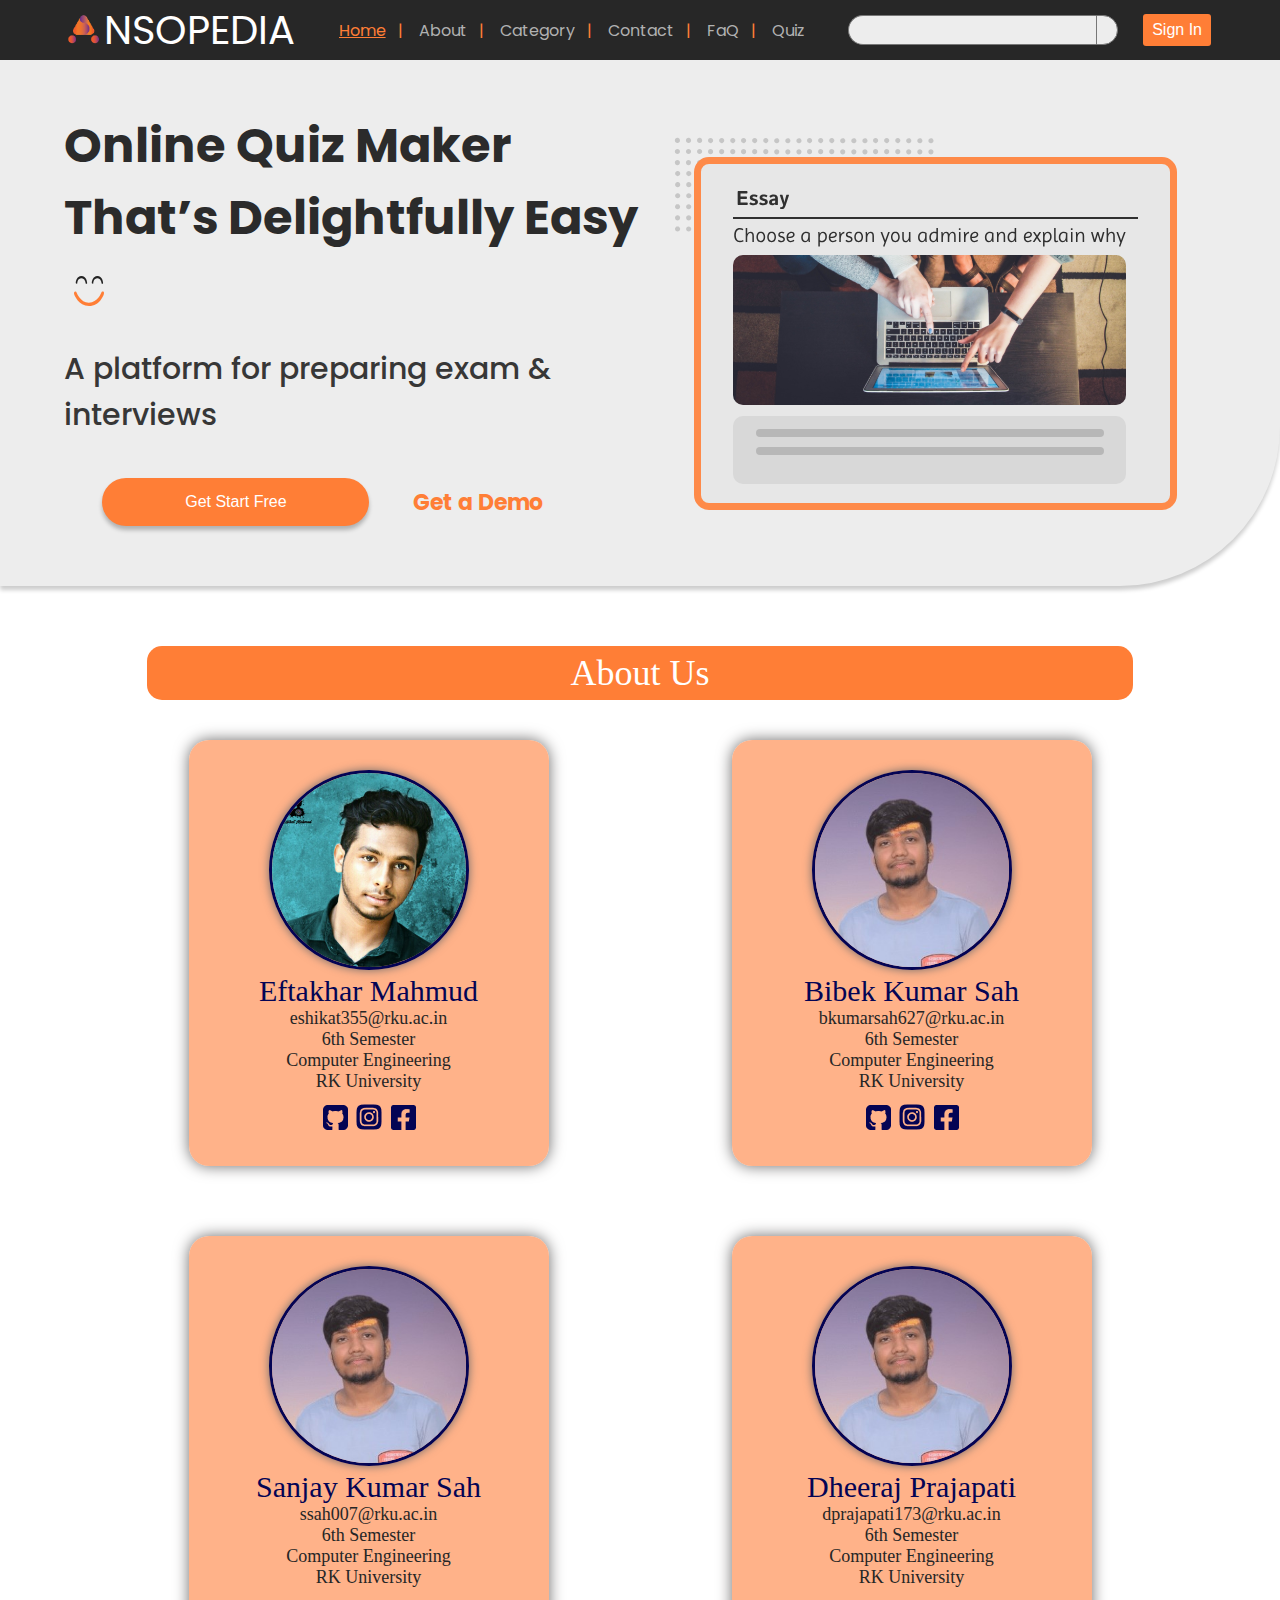
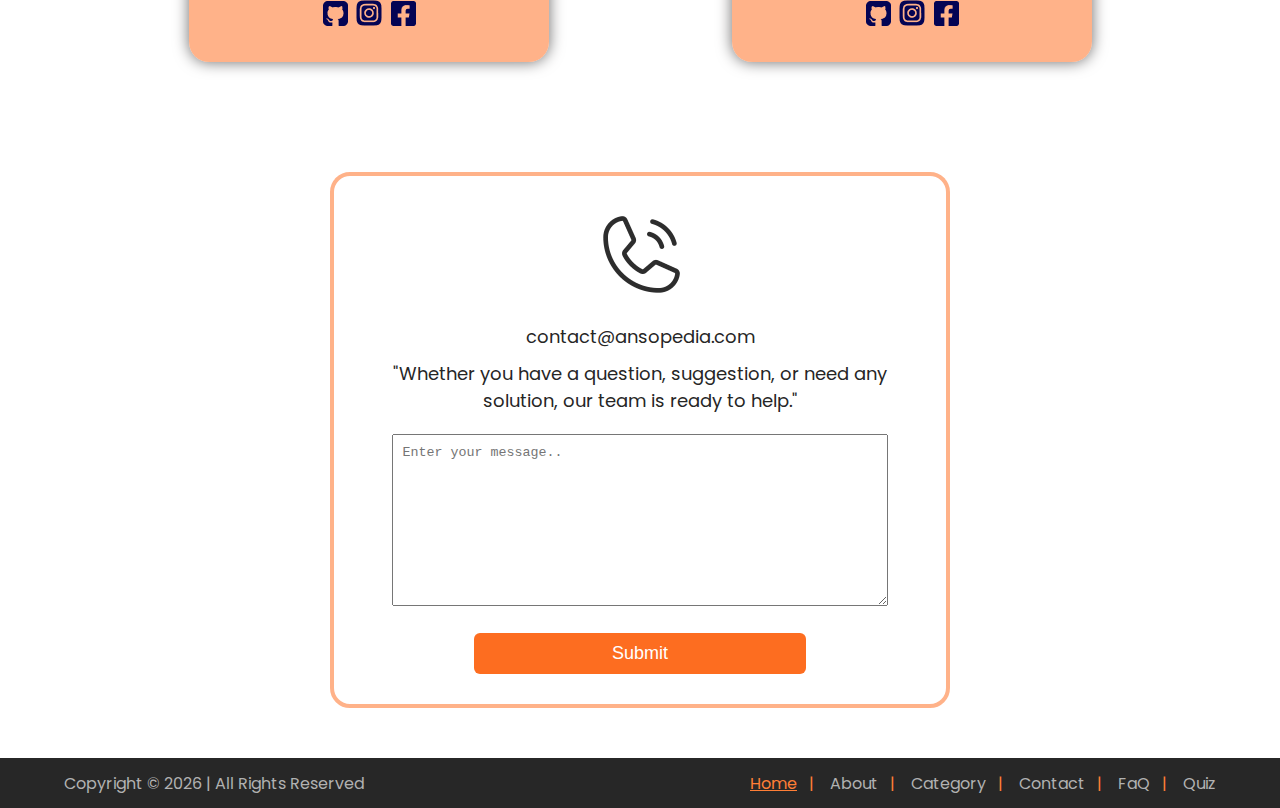
<file: index.html>
<!DOCTYPE html>
<html lang="en">

<head>
    <meta charset="UTF-8">
    <meta http-equiv="X-UA-Compatible" content="IE=edge">
    <meta name="viewport" content="width=device-width, initial-scale=1.0">
    <title>Ansopedia</title>
    <link rel="stylesheet" href="https://cdnjs.cloudflare.com/ajax/libs/font-awesome/6.3.0/css/all.min.css"
        integrity="sha512-SzlrxWUlpfuzQ+pcUCosxcglQRNAq/DZjVsC0lE40xsADsfeQoEypE+enwcOiGjk/bSuGGKHEyjSoQ1zVisanQ=="
        crossorigin="anonymous" referrerpolicy="no-referrer" />
    <!-- <link rel="stylesheet" href="assets/icons/fontawesome-free-6.3.0-web/css/all.min.css"> -->
    <link rel="stylesheet" href="css/main.css">
    <link rel="stylesheet" href="css/about.css">
    <!-- <link rel="stylesheet" href="css/hero.css"> -->

    <!-- Meta -->
    <meta name="theme-color" content="#272727">
</head>

<body>
    <!-- Header Section Start -->
    <header>
        <nav class="primary-nav">
            <div class="container">
                <div class="nav">
                    <div class="hamburger nav-icons">
                        <i class="fa-solid fa-bars"></i>
                    </div>

                    <div class="cross nav-icons">
                        <i class="fa-sharp fa-solid fa-xmark"></i>
                    </div>

                    <div class="logo">
                        <img src="assets/img/Ansopedia logo.png" alt="">
                        <span>nsopedia</span>
                    </div>

                    <ul class="main-menu">
                        <li><a href="index.html" class="active">Home</a></li>
                        <li><a href="#">About</a></li>
                        <li><a href="category.html">Category</a></li>
                        <li><a href="#">Contact</a></li>
                        <li><a href="#">FaQ</a></li>
                        <li><a href="quiz.html">Quiz</a></li>
                    </ul>
                    <div class="right-nav">
                        <div class="nav-search">
                            <form class="input-search" method="get">
                                <label for="search"></label>
                                <input type="text" name="search" class="searchbar" id="search">
                                <button class="--btn search-icon"><i class="fa-solid fa-magnifying-glass"></i></button>
                            </form>
                        </div>

                        <!-- <div class="auth">
                        </div> -->
                        <div class="nav-right-icons">
                            <i class="fa-solid fa-magnifying-glass mobile-search-icon"></i>
                            <i class="fa-solid fa-user mobileSignInBtn"></i>
                            <button class="--btn --btn-primary signInBtn auth">Sign In</button>
                            <!-- <button class=" mobile-search-icon"><i class="fa-solid fa-magnifying-glass"></i></button>
                            <button class=" mobileSignInBtn"><i class="fa-solid fa-user"></i></button> -->
                        </div>
                    </div>
                </div>

                <div class="float-search">
                    <form class="input-search" method="get">
                        <input type="text" name="search" class="searchbar">
                        <button class="--btn search-icon"><i class="fa-solid fa-magnifying-glass"></i></button>
                    </form>
                </div>
            </div>
        </nav>
        <div class="hero">
            <!-- <div class="container"> -->
            <div class="hero-contain container">
                <div class="left">
                    <h1>Online Quiz Maker That’s Delightfully Easy <img src="assets/icons/Group 1.svg" alt="smile">
                    </h1>

                    <h3>A platform for preparing exam & interviews</h3>
                    <div class="links">
                        <button class="--btn --btn-primary" id="get-start">Get Start Free</button>
                        <a href="#">Get a Demo &nbsp;<i class="fa fa-arrow-right" aria-hidden="true"></i></a>
                    </div>
                </div>
                <div class="right">
                    <div class="img">
                        <img src="assets/icons/head_content_photo.svg" alt="">
                    </div>
                </div>
                <!-- </div> -->
            </div>
        </div>
    </header>
    <!-- Header Section End -->


    <!-- Category Section Start -->
    <!-- <section class="categoryList">
        <div class="container">
            <div class="categoryBoxWrapper">
                <div class="col">
                    <div class="categoryBox">
                        <div class="icon">
                            <i class="fa fa-address-book" aria-hidden="true"></i>
                        </div>
                        <div class="title">
                            <span>Aptitude and Reasoning</span>
                        </div>
                    </div>
                </div>
                <div class="col">
                    <div class="categoryBox">
                        <div class="icon">
                            <i class="fa fa-address-book" aria-hidden="true"></i>
                        </div>
                        <div class="title">
                            <span>Aptitude and Reasoning</span>
                        </div>
                    </div>
                </div>
                <div class="col">
                    <div class="categoryBox">
                        <div class="icon">
                            <i class="fa fa-address-book" aria-hidden="true"></i>
                        </div>
                        <div class="title">
                            <span>Aptitude and Reasoning</span>
                        </div>
                    </div>
                </div>
                <div class="col">
                    <div class="categoryBox">
                        <div class="icon">
                            <i class="fa fa-address-book" aria-hidden="true"></i>
                        </div>
                        <div class="title">
                            <span>Aptitude and Reasoning</span>
                        </div>
                    </div>
                </div>

            </div>
            <div class="CategoryHeading">
                <span>More Category</span>
            </div>
        </div>
    </section> -->
    <!-- Category Section End -->


    <!-- about us start -->
    <section class="profile-section">
        <div class="profile-container">
            <div class="pro-heading">
                <span>About Us</span>
            </div>
            <div class="profile-row">
                <div class="profile-col">
                    <div class="pro-details">
                        <a href="#"><img class="profile-pic" src="./assets/img/Profile photo.jpg"
                                alt="Profile photo"></a>
                        <div class="dname">
                            <span>Eftakhar Mahmud</span>
                        </div>
                        <div class="emailtxt">
                            <span>eshikat355@rku.ac.in</span>
                        </div>
                        <div class="emailtxt">
                            <span>6th Semester</span>
                        </div>
                        <div class="emailtxt">
                            <span>Computer Engineering</span>
                        </div>
                        <div class="emailtxt">
                            <span>RK University</span>
                        </div>
                        <div>
                            <a href="#"><img class="social-icon" src="./assets/icons/git.png" alt="Github Icon"></a>
                            <a href="#"><img class="social-icon" src="./assets/icons/insta.png" alt="Github Icon"></a>
                            <a href="#"><img class="social-icon" src="./assets/icons/fb.png" alt="Github Icon"></a>
                        </div>
                    </div>
                </div>
                <div class="profile-col">
                    <div class="pro-details">
                        <a href="#"><img class="profile-pic" src="./assets/img/bibek.jpeg" alt="Profile photo"></a>
                        <div class="dname">
                            <span>Bibek Kumar Sah</span>
                        </div>
                        <div class="emailtxt">
                            <span>bkumarsah627@rku.ac.in</span>
                        </div>
                        <div class="emailtxt">
                            <span>6th Semester</span>
                        </div>
                        <div class="emailtxt">
                            <span>Computer Engineering</span>
                        </div>
                        <div class="emailtxt">
                            <span>RK University</span>
                        </div>
                        <div>
                            <a href="#"><img class="social-icon" src="./assets/icons/git.png" alt="Github Icon"></a>
                            <a href="#"><img class="social-icon" src="./assets/icons/insta.png" alt="Github Icon"></a>
                            <a href="#"><img class="social-icon" src="./assets/icons/fb.png" alt="Github Icon"></a>
                        </div>
                    </div>
                </div>
                <div class="profile-col">
                    <div class="pro-details">
                        <a href="#"><img class="profile-pic" src="./assets/img/bibek.jpeg" alt="Profile photo"></a>
                        <div class="dname">
                            <span>Sanjay Kumar Sah</span>
                        </div>
                        <div class="emailtxt">
                            <span>ssah007@rku.ac.in</span>
                        </div>
                        <div class="emailtxt">
                            <span>6th Semester</span>
                        </div>
                        <div class="emailtxt">
                            <span>Computer Engineering</span>
                        </div>
                        <div class="emailtxt">
                            <span>RK University</span>
                        </div>
                        <div>
                            <a href="#"><img class="social-icon" src="./assets/icons/git.png" alt="Github Icon"></a>
                            <a href="#"><img class="social-icon" src="./assets/icons/insta.png" alt="Github Icon"></a>
                            <a href="#"><img class="social-icon" src="./assets/icons/fb.png" alt="Github Icon"></a>
                        </div>
                    </div>
                </div>
                <div class="profile-col">
                    <div class="pro-details">
                        <a href="#"><img class="profile-pic" src="./assets/img/bibek.jpeg" alt="Profile photo"></a>
                        <div class="dname">
                            <span>Dheeraj Prajapati</span>
                        </div>
                        <div class="emailtxt">
                            <span>dprajapati173@rku.ac.in</span>
                        </div>
                        <div class="emailtxt">
                            <span>6th Semester</span>
                        </div>
                        <div class="emailtxt">
                            <span>Computer Engineering</span>
                        </div>
                        <div class="emailtxt">
                            <span>RK University</span>
                        </div>
                        <div>
                            <a href="#"><img class="social-icon" src="./assets/icons/git.png" alt="Github Icon"></a>
                            <a href="#"><img class="social-icon" src="./assets/icons/insta.png" alt="Github Icon"></a>
                            <a href="#"><img class="social-icon" src="./assets/icons/fb.png" alt="Github Icon"></a>
                        </div>
                    </div>
                </div>
            </div>
        </div>
    </section>
    <!-- about us end -->


    <!-- contact us start -->
    <section class="contact">
        <div class="contact-col">
            <form action="">
            <div class="contact-details">
                <img src="./assets/icons/contact.png"  />
            
            <div class="contact-txt" >
                <span>contact@ansopedia.com</span>
            </div>

            <div class="contact-txt">
                <span>"Whether you have a question, suggestion, or need any solution, our team is ready to help."</span>
            </div>

            <div class="msg-box">
                <textarea name="contact" id="contact" cols="30" rows="10" placeholder="Enter your message.." ></textarea>
            </div>
            <button type="submit">Submit</button>
        </form>
        </div>
    </section>
    <!-- about us end -->












    <!-- Footer Section Start -->
    <footer>
        <div class="bottom-footer">
            <div class="container">
                <div class="copyright">
                    <p>Copyright &copy;<span id="copyrightYear"></span> | All Rights Reserved </p>
                    <ul class="footer-menu">
                        <li><a href="index.html" class="active">Home</a></li>
                        <li><a href="#">About</a></li>
                        <li><a href="category.html">Category</a></li>
                        <li><a href="#">Contact</a></li>
                        <li><a href="#">FaQ</a></li>
                        <li><a href="quiz.html">Quiz</a></li>
                </div>
                </ul>
            </div>
        </div>
    </footer>
    <!-- Footer Section End -->

    <script src="js/script.js"></script>
</body>

</html>
</file>
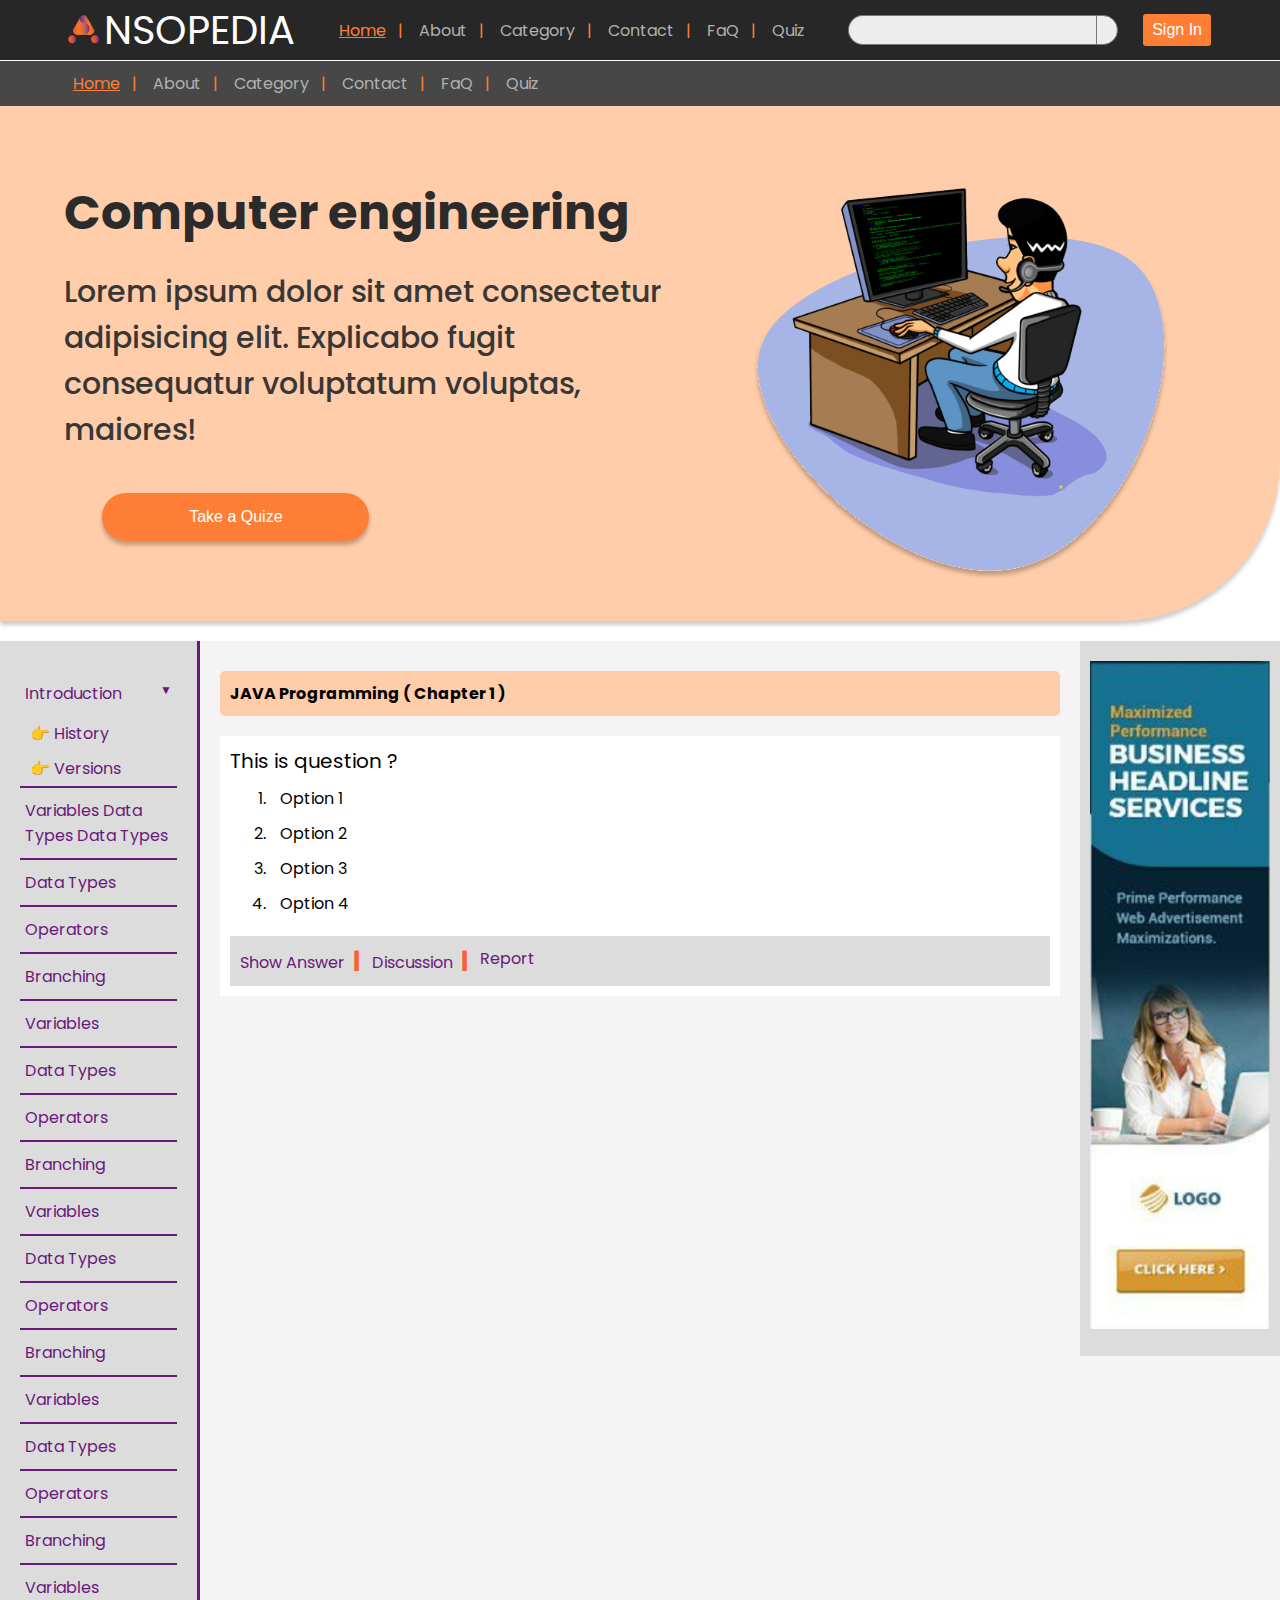
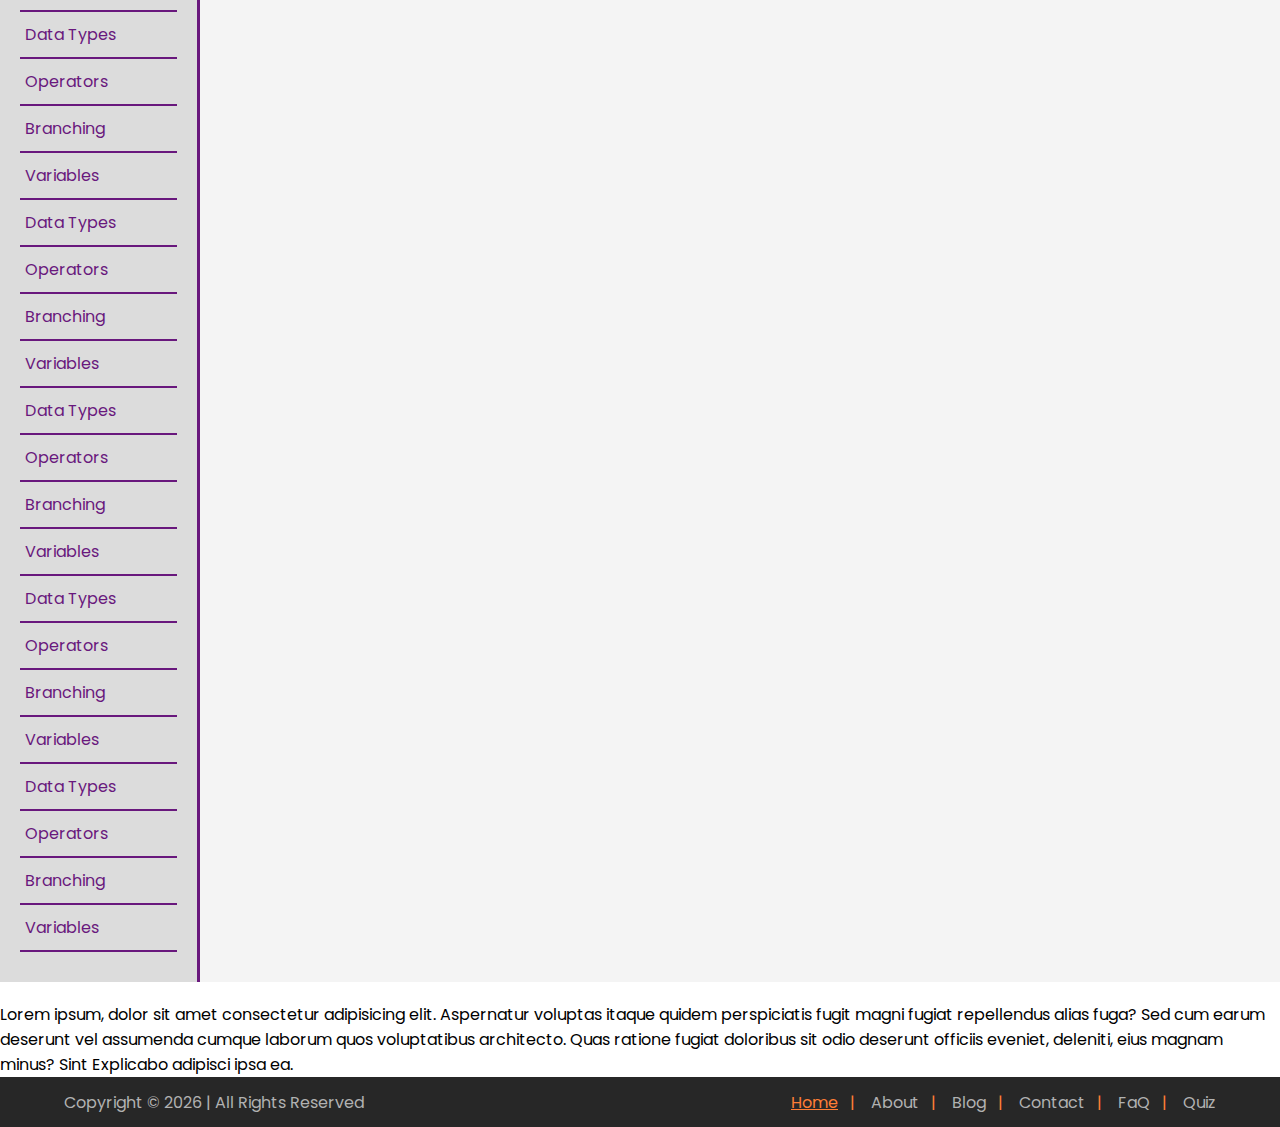
<file: quiz.html>
<!DOCTYPE html>
<html lang="en">

<head>
    <meta charset="UTF-8">
    <meta name="viewport" content="width=device-width, initial-scale=1.0">
    <title>Quizes</title>
    <link rel="stylesheet" href="https://cdnjs.cloudflare.com/ajax/libs/font-awesome/6.3.0/css/all.min.css"
        integrity="sha512-SzlrxWUlpfuzQ+pcUCosxcglQRNAq/DZjVsC0lE40xsADsfeQoEypE+enwcOiGjk/bSuGGKHEyjSoQ1zVisanQ=="
        crossorigin="anonymous" referrerpolicy="no-referrer" />
    <link rel="stylesheet" href="css/main.css">
    <link href=' http://fonts.googleapis.com/css?family=Inter' rel='stylesheet' type='text/css'>
</head>

<body>

    <!-- Header Section Start -->
    <header>
        <nav class="primary-nav">
            <div class="container">
                <div class="nav">
                    <div class="hamburger nav-icons">
                        <i class="fa-solid fa-bars"></i>
                    </div>

                    <div class="cross nav-icons">
                        <i class="fa-sharp fa-solid fa-xmark"></i>
                    </div>

                    <div class="logo">
                        <img src="assets/img/Ansopedia logo.png" alt="">
                        <span>nsopedia</span>
                    </div>

                    <ul class="main-menu">
                        <li><a href="index.html" class="active">Home</a></li>
                        <li><a href="#">About</a></li>
                        <li><a href="category.html">Category</a></li>
                        <li><a href="#">Contact</a></li>
                        <li><a href="#">FaQ</a></li>
                        <li><a href="quiz.html">Quiz</a></li>
                    </ul>
                    <div class="right-nav">
                        <div class="nav-search">
                            <form class="input-search" method="get">
                                <label for="search"></label>
                                <input type="text" name="search" class="searchbar" id="search">
                                <!-- <button class="--btn search-icon"></button> -->
                                <button type="submit" class="--btn search-icon" title="search"><i class="fa-solid fa-magnifying-glass"></i></button>
                            </form>
                        </div>

                        <!-- <div class="auth">
                    </div> -->
                        <div class="nav-right-icons">
                            <i class="fa-solid fa-magnifying-glass mobile-search-icon"></i>
                            <i class="fa-solid fa-user mobileSignInBtn"></i>
                            <button class="--btn --btn-primary signInBtn auth">Sign In</button>
                            <!-- <button class=" mobile-search-icon"><i class="fa-solid fa-magnifying-glass"></i></button>
                        <button class=" mobileSignInBtn"><i class="fa-solid fa-user"></i></button> -->
                        </div>
                    </div>
                </div>

                <div class="float-search">
                    <form class="input-search" method="get">
                        <input type="text" name="search" class="searchbar">
                        <button class="--btn search-icon"><i class="fa-solid fa-magnifying-glass"></i></button>
                    </form>
                </div>
            </div>
        </nav>
        <!-- Secondary Nav Start-->
        <nav class="secondar-nav">
            <div class="container">
                <ul class="footer-menu">
                    <li><a href="index.html" class="active">Home</a></li>
                    <li><a href="#">About</a></li>
                    <li><a href="category.html">Category</a></li>
                    <li><a href="#">Contact</a></li>
                    <li><a href="#">FaQ</a></li>
                    <li><a href="quiz.html">Quiz</a></li>
                </ul>
            </div>
        </nav>
        <!-- Secondary Nav End-->
        <!-- Hero Section Start -->
        <div class="hero hero-quiz">
            <!-- <div class="container"> -->
            <div class="hero-contain container">
                <div class="left">
                    <h1>Computer engineering</h1>
                    <h3>Lorem ipsum dolor sit amet consectetur adipisicing elit. Explicabo fugit consequatur voluptatum
                        voluptas, maiores!</h3>
                    <div class="links">
                        <button class="--btn --btn-primary" id="get-start">Take a Quize</button>
                    </div>
                </div>
                <div class="right">
                    <div class="img">
                        <img src="assets/icons/contant_photo.svg" alt="">
                    </div>
                </div>
                <!-- </div> -->
            </div>
        </div>
        <!-- Hero Section End -->
    </header>
    <!-- Header Section End -->

    <div class="quizContainer">

    </div>
    <section class="quizBody">
        <aside class="leftSideBar mobile-quiz-Content-Left-Sidebar " id="quizContentLeftSidebar">
            <div class="sidebarContent">
                <ul>
                    <li onclick="navShow()" class="sidemenu">
                        <a href="#" class="sideMenuTitle">Introduction
                            <span id="iconArr" class="iconArr">&#x25BC;</span>
                        </a>
                        <div class="sub_menu" id="subMenu">
                            <ul>
                                <li><a href="#">History</a></li>
                                <li><a href="#">Versions</a></li>
                            </ul>
                        </div>
                    </li>
                    <li class="sidemenu"><a href="#" class="sideMenuTitle">Variables Data Types Data Types</a></li>
                    <li class="sidemenu"><a href="#" class="sideMenuTitle">Data Types</a></li>
                    <li class="sidemenu"><a href="#" class="sideMenuTitle">Operators</a></li>
                    <li class="sidemenu"><a href="#" class="sideMenuTitle">Branching</a></li>
                    <li class="sidemenu"><a href="#" class="sideMenuTitle">Variables</a></li>
                    <li class="sidemenu"><a href="#" class="sideMenuTitle">Data Types</a></li>
                    <li class="sidemenu"><a href="#" class="sideMenuTitle">Operators</a></li>
                    <li class="sidemenu"><a href="#" class="sideMenuTitle">Branching</a></li>
                    <li class="sidemenu"><a href="#" class="sideMenuTitle">Variables</a></li>
                    <li class="sidemenu"><a href="#" class="sideMenuTitle">Data Types</a></li>
                    <li class="sidemenu"><a href="#" class="sideMenuTitle">Operators</a></li>
                    <li class="sidemenu"><a href="#" class="sideMenuTitle">Branching</a></li>
                    <li class="sidemenu"><a href="#" class="sideMenuTitle">Variables</a></li>
                    <li class="sidemenu"><a href="#" class="sideMenuTitle">Data Types</a></li>
                    <li class="sidemenu"><a href="#" class="sideMenuTitle">Operators</a></li>
                    <li class="sidemenu"><a href="#" class="sideMenuTitle">Branching</a></li>
                    <li class="sidemenu"><a href="#" class="sideMenuTitle">Variables</a></li>
                    <li class="sidemenu"><a href="#" class="sideMenuTitle">Data Types</a></li>
                    <li class="sidemenu"><a href="#" class="sideMenuTitle">Operators</a></li>
                    <li class="sidemenu"><a href="#" class="sideMenuTitle">Branching</a></li>
                    <li class="sidemenu"><a href="#" class="sideMenuTitle">Variables</a></li>
                    <li class="sidemenu"><a href="#" class="sideMenuTitle">Data Types</a></li>
                    <li class="sidemenu"><a href="#" class="sideMenuTitle">Operators</a></li>
                    <li class="sidemenu"><a href="#" class="sideMenuTitle">Branching</a></li>
                    <li class="sidemenu"><a href="#" class="sideMenuTitle">Variables</a></li>
                    <li class="sidemenu"><a href="#" class="sideMenuTitle">Data Types</a></li>
                    <li class="sidemenu"><a href="#" class="sideMenuTitle">Operators</a></li>
                    <li class="sidemenu"><a href="#" class="sideMenuTitle">Branching</a></li>
                    <li class="sidemenu"><a href="#" class="sideMenuTitle">Variables</a></li>
                    <li class="sidemenu"><a href="#" class="sideMenuTitle">Data Types</a></li>
                    <li class="sidemenu"><a href="#" class="sideMenuTitle">Operators</a></li>
                    <li class="sidemenu"><a href="#" class="sideMenuTitle">Branching</a></li>
                    <li class="sidemenu"><a href="#" class="sideMenuTitle">Variables</a></li>
                    <li class="sidemenu"><a href="#" class="sideMenuTitle">Data Types</a></li>
                    <li class="sidemenu"><a href="#" class="sideMenuTitle">Operators</a></li>
                    <li class="sidemenu"><a href="#" class="sideMenuTitle">Branching</a></li>
                    <li class="sidemenu"><a href="#" class="sideMenuTitle">Variables</a></li>
                </ul>
            </div>
        </aside>
        <main class="quizContaintBody">
            <div class="quiz_heading">
                <div class="quiz-nav-icons" id="hamburgerQuizHeader">
                    <i class="fa-solid fa-bars"></i>
                </div>
                
                <div class="quiz-nav-icons" id="crossQuizHeader">
                    <i class="fa-sharp fa-solid fa-xmark"></i>
                </div>
                <span id="chName">JAVA Programming ( Chapter 1 )</span>
            </div>
            <div class="quizQuestion">
                <div>
                    <p class="question-title">This is question ?</p>
                    <ol>
                        <li>Option 1</li>
                        <li>Option 2</li>
                        <li>Option 3</li>
                        <li>Option 4</li>
                    </ol>
                </div>
                <div class="quiz-links">
                    <span onclick="openDesc()" id="showAns">Show Answer</span>
                    <span  onclick="closeDesc()" id="hideAns" style="display: none; color: #FF5E34;">Hide
                        Answer</span>
                    <span href="#commentsSection">Discussion</span>
                    <span onclick="openReport()">Report</span>
                </div>
                <div class="desc" id="desc">
                    <h4>Answer</h4>
                    <p>Corrcet Answer is <b>Option 2</b></p><br>
                    <h4>Description</h4>
                    <p>This is the Description of the question. This is the Description of the question. This is the
                        Description of the question. This is the Description of the question. This is the Description of
                        the
                        question. This is the Description of the question. </p>
                </div>
            </div>
           
        </main>
        <aside class="rightSideBar">
            <div class="advertisementSidebar">
                <img src="./assets/img/banner.png" alt="Ad">
            </div>

        </aside>
    </section>



    <div class="lorem">
        Lorem ipsum, dolor sit amet consectetur adipisicing elit. Aspernatur voluptas itaque quidem perspiciatis fugit
        magni fugiat repellendus alias fuga? Sed cum earum deserunt vel assumenda cumque laborum quos voluptatibus
        architecto. Quas ratione fugiat doloribus sit odio deserunt officiis eveniet, deleniti, eius magnam minus? Sint
        Explicabo adipisci ipsa ea.
    </div>




    <!-- Footer Section Start -->
    <footer>
        <div class="bottom-footer">
            <div class="container">
                <div class="copyright">
                    <p>Copyright &copy;<span id="copyrightYear"></span> | All Rights Reserved </p>
                    <ul class="footer-menu">
                        <li><a href="index.html" class="active">Home</a></li>
                        <li><a href="#">About</a></li>
                        <li><a href="#">Blog</a></li>
                        <li><a href="#">Contact</a></li>
                        <li><a href="#">FaQ</a></li>
                        <li><a href="quiz.html">Quiz</a></li>
                    </ul>
                </div>
            </div>
        </div>
    </footer>
    <!-- Footer Section End -->


    <script src="js/script.js"></script>
    <script src="js/quiz.js"></script>
</body>

</html>
</file>
<file: css/main.css>
@charset "UTF-8";
@import url("https://fonts.googleapis.com/css2?family=Poppins:wght@100;200;300;400;500;600;700;800;900&display=swap");
.container {
  max-width: 1400px;
  width: 90%;
  margin: 0 auto;
}

.hide {
  display: none !important;
}

.active {
  color: #FF7E36 !important;
  text-decoration: underline !important;
}

.mobileSignInBtn {
  display: none;
}

.float-search {
  display: none;
}

.--btn {
  font-size: 1.6rem;
  font-weight: 400;
  padding: 6px 8px;
  margin: 0 5px 0 0;
  border: 1px solid transparent;
  border-radius: 3px;
  cursor: pointer;
  display: flex;
  justify-content: center;
  align-items: center;
  transition: all 0.3s;
}

.--btn:hover {
  transform: translateY(-2px);
}

.--btn-primary {
  color: #fff;
  background: #FF7E36;
}

.secondar-nav {
  margin-top: 1px;
  background-color: #474747;
  padding: 1rem;
}

.container {
  max-width: 1400px;
  width: 90%;
  margin: 0 auto;
}

.hide {
  display: none !important;
}

.active {
  color: #FF7E36 !important;
  text-decoration: underline !important;
}

.mobileSignInBtn {
  display: none;
}

.float-search {
  display: none;
}

.hero {
  background-color: #EDEDED;
  max-height: -moz-fit-content;
  max-height: fit-content;
  border-end-end-radius: 16rem;
  box-shadow: 0px 4px 4px rgba(0, 0, 0, 0.2);
}
.hero .hero-contain {
  height: 100%;
  display: flex;
  padding: 5rem 0 2rem 0;
}
.hero .hero-contain .left {
  display: flex;
  justify-content: center;
  flex-direction: column;
  width: 60%;
}
.hero .hero-contain .left h1 {
  font-size: 4.8rem;
  font-weight: 700;
  color: #2B2B2B;
}
.hero .hero-contain .left h1 img {
  width: 3rem;
  margin-left: 1rem;
}
.hero .hero-contain .left h3 {
  margin-top: 2rem;
  font-weight: 500;
  font-size: 3rem;
  color: #373737;
}
.hero .hero-contain .left .links {
  margin-top: auto;
  display: flex;
  align-items: center;
  margin: 4rem 0;
}
.hero .hero-contain .left .links button {
  width: 26.7rem;
  height: 4.8rem;
  background: #FF7E36;
  box-shadow: 0px 4px 4px rgba(0, 0, 0, 0.25);
  border-radius: 30px;
  margin-left: 3vw;
}
.hero .hero-contain .left .links a {
  font-weight: 700;
  font-size: 2.2rem;
  color: #FF7E36;
  text-decoration: none;
  margin-left: 3vw;
}
.hero .hero-contain .right .img {
  display: flex;
  overflow: hidden;
  align-items: center;
  justify-content: center;
}
.hero .hero-contain .right .img img {
  max-height: 50rem;
}

.hero-quiz {
  background-color: #FFCDA9;
}

footer {
  margin-top: auto;
}
footer .bottom-footer {
  background-color: #272727;
}
footer .bottom-footer .copyright {
  min-height: 5rem;
  display: flex;
  justify-content: space-between;
  align-items: center;
  bottom: 0;
  color: #B1B1B1;
}

.main-menu,
.footer-menu {
  display: flex;
  overflow: hidden;
}
.main-menu li,
.footer-menu li {
  list-style-type: none;
  color: #eee;
}
.main-menu li a,
.footer-menu li a {
  color: #B1B1B1;
  text-decoration: none;
  transition: 0.3s ease;
}
.main-menu li a:hover,
.footer-menu li a:hover {
  color: #FF7E36;
  text-decoration: underline;
  transform: translateY(-2px);
}
.main-menu li:not(:last-child)::after,
.footer-menu li:not(:last-child)::after {
  content: "   |    ";
  color: #FF7E36;
}

* {
  margin: 0;
  padding: 0;
  box-sizing: border-box;
  scroll-behavior: smooth;
  outline: none;
}

html {
  font-size: 62.5%;
}

body {
  font-family: "Poppins", sans-serif;
  font-size: 1.6rem;
  display: flex;
  flex-direction: column;
  min-height: 100vh;
}

.primary-nav {
  background-color: #272727;
}

.nav {
  display: flex;
  overflow: hidden;
  align-items: center;
  justify-content: space-between;
}
.nav .nav-icons,
.nav .mobile-search-icon {
  display: none;
}
.nav .logo {
  display: flex;
  overflow: hidden;
  align-items: center;
  justify-content: center;
}
.nav .logo img {
  height: 4rem;
}
.nav .logo span {
  color: #fff;
  font-size: 4rem;
  text-transform: uppercase;
}
.nav .right-nav {
  display: flex;
  overflow: hidden;
  align-items: center;
  justify-content: center;
}
.nav .right-nav .nav-search {
  display: flex;
  position: relative;
  flex: 1;
  max-width: 50rem;
  min-width: 20rem;
}
.nav .right-nav .nav-search .input-search {
  display: flex;
}
.nav .right-nav .nav-search .input-search input[type=text] {
  height: 3rem;
  display: block;
  max-width: 30rem;
  font-size: 1.6rem;
  font-weight: 300;
  padding: 1rem;
  padding-left: 3rem;
  margin: 1rem auto;
  width: 100%;
  border: 1px solid #777;
  border-right: 0;
  border-radius: 30px 0 0 30px;
  background-color: #EDEDED;
}
.nav .right-nav .nav-search .input-search .search-icon {
  background-color: #EDEDED;
  height: 3rem;
  display: block;
  font-size: 2rem;
  font-weight: 300;
  padding: 1rem;
  border: 1px solid #777;
  border-radius: 0 30px 30px 0;
  align-self: center;
  display: flex;
  cursor: pointer;
}
.nav .right-nav .nav-search .input-search .search-icon:hover {
  color: #FF7E36;
}
.nav .right-nav .auth {
  margin-left: 2rem;
  display: flex;
}

.categoryList {
  margin-top: 2rem;
  background-color: #F4F4F4;
  padding: 4rem 0;
}
.categoryList .container {
  width: 80vw;
}
.categoryList .container .categoryBoxWrapper {
  display: grid;
  grid-template-columns: repeat(4, 240px);
  justify-content: center;
  gap: 2rem;
}
.categoryList .container .categoryBoxWrapper .col {
  margin: 2rem;
  color: #040454;
}
.categoryList .container .categoryBoxWrapper .col .categoryBox {
  width: 100%;
  background-color: #FF7E36;
  display: flex;
  flex-direction: column;
  text-align: center;
  justify-content: space-between;
  height: 200px;
  border-radius: 15px;
  box-shadow: 0px 4px 4px rgba(0, 0, 0, 0.25);
}
.categoryList .container .categoryBoxWrapper .col .categoryBox .icon {
  height: 65%;
  display: flex;
  justify-content: center;
  align-items: center;
  font-size: 45px;
}
.categoryList .container .categoryBoxWrapper .col .categoryBox .icon img {
  width: 80px;
  height: 80px;
}
.categoryList .container .categoryBoxWrapper .col .categoryBox .title {
  height: 35%;
  background-color: #fff;
  display: flex;
  justify-content: center;
  align-items: center;
  border-radius: 0 0 15px 15px;
  font-weight: 700;
  padding: 0 3rem;
  font-size: 1.6rem;
}
.categoryList .container .CategoryHeading {
  width: 100%;
  margin: 0 auto;
  margin: 1rem 0;
  background-color: #FF7E36;
  text-align: center;
  border-radius: 15px;
  font-weight: 700;
  padding: 1rem;
  font-size: 16px;
}

.container {
  max-width: 1400px;
  width: 90%;
  margin: 0 auto;
}

.hide {
  display: none !important;
}

.active {
  color: #FF7E36 !important;
  text-decoration: underline !important;
}

.mobileSignInBtn {
  display: none;
}

.float-search {
  display: none;
}

.hero {
  background-color: #EDEDED;
  max-height: -moz-fit-content;
  max-height: fit-content;
  border-end-end-radius: 16rem;
  box-shadow: 0px 4px 4px rgba(0, 0, 0, 0.2);
}
.hero .hero-contain {
  height: 100%;
  display: flex;
  padding: 5rem 0 2rem 0;
}
.hero .hero-contain .left {
  display: flex;
  justify-content: center;
  flex-direction: column;
  width: 60%;
}
.hero .hero-contain .left h1 {
  font-size: 4.8rem;
  font-weight: 700;
  color: #2B2B2B;
}
.hero .hero-contain .left h1 img {
  width: 3rem;
  margin-left: 1rem;
}
.hero .hero-contain .left h3 {
  margin-top: 2rem;
  font-weight: 500;
  font-size: 3rem;
  color: #373737;
}
.hero .hero-contain .left .links {
  margin-top: auto;
  display: flex;
  align-items: center;
  margin: 4rem 0;
}
.hero .hero-contain .left .links button {
  width: 26.7rem;
  height: 4.8rem;
  background: #FF7E36;
  box-shadow: 0px 4px 4px rgba(0, 0, 0, 0.25);
  border-radius: 30px;
  margin-left: 3vw;
}
.hero .hero-contain .left .links a {
  font-weight: 700;
  font-size: 2.2rem;
  color: #FF7E36;
  text-decoration: none;
  margin-left: 3vw;
}
.hero .hero-contain .right .img {
  display: flex;
  overflow: hidden;
  align-items: center;
  justify-content: center;
}
.hero .hero-contain .right .img img {
  max-height: 50rem;
}

.hero-quiz {
  background-color: #FFCDA9;
}

.container {
  max-width: 1400px;
  width: 90%;
  margin: 0 auto;
}

.hide {
  display: none !important;
}

.active {
  color: #FF7E36 !important;
  text-decoration: underline !important;
}

.mobileSignInBtn {
  display: none;
}

.float-search {
  display: none;
}

.quizBody {
  display: grid;
  grid-template-columns: 200px auto 200px;
  grid-gap: 2rem;
  margin: 2rem 0;
  background-color: #F4F4F4;
}
.quizBody .leftSideBar {
  align-self: start;
  background-color: #DCDCDC;
  position: sticky;
  top: 1rem;
  max-width: 200px;
  border-right: 3px solid #69187D;
}
.quizBody .leftSideBar .sidebarContent {
  margin: 3rem 2rem;
}
.quizBody .leftSideBar .sidebarContent ul .sidemenu {
  list-style-type: none;
  border-bottom: 2px solid #69187D;
}
.quizBody .leftSideBar .sidebarContent ul .sidemenu .sideMenuTitle {
  display: flex;
  padding: 10px 5px;
  justify-content: space-between;
}
.quizBody .leftSideBar .sidebarContent ul .sidemenu a {
  text-decoration: none;
  color: #69187D;
}
.quizBody .leftSideBar .sidebarContent ul .sidemenu a:hover {
  color: #FF7E36;
}
.quizBody .leftSideBar .sidebarContent ul .sidemenu .sub_menu {
  margin-left: 10px;
}
.quizBody .leftSideBar .sidebarContent ul .sidemenu .sub_menu li {
  list-style-type: none;
  padding: 5px 0;
  border: none;
}
.quizBody .leftSideBar .sidebarContent ul .sidemenu .sub_menu li::before {
  content: "👉 ";
  color: #FF7E36;
}
.quizBody .leftSideBar .sidebarContent ul .sidemenu .iconArr {
  font-size: 12px;
  float: right;
  transition: transform 0.4s;
}
.quizBody .leftSideBar .sidebarContent ul .sidemenu .iconArr .navactive {
  transform: translateY(-20%) rotate(180deg);
}
.quizBody .quizContaintBody {
  margin: 3rem 0;
}
.quizBody .quizContaintBody .quiz_heading {
  position: sticky;
  top: 1rem;
  background-color: #FFCDA9;
  border-radius: 5px;
  margin-bottom: 20px;
  padding: 10px;
  font-weight: bold;
  display: flex;
}
.quizBody .quizContaintBody .quiz_heading .quiz-nav-icons {
  color: #000;
  margin-right: 3rem;
  display: none;
}
.quizBody .quizContaintBody .quizQuestion {
  padding: 10px;
  background-color: #fff;
}
.quizBody .quizContaintBody .quizQuestion .question-title {
  color: #000;
  font-size: 2rem;
  font-weight: 400;
}
.quizBody .quizContaintBody .quizQuestion ol {
  margin-left: 3rem;
}
.quizBody .quizContaintBody .quizQuestion ol li {
  margin: 1rem;
  padding-left: 1rem;
}
.quizBody .quizContaintBody .quizQuestion .quiz-links {
  display: flex;
  justify-content: left;
  margin-top: 2rem;
  flex-wrap: wrap;
  background-color: #DCDCDC;
  padding: 1rem;
}
.quizBody .quizContaintBody .quizQuestion .quiz-links span {
  color: #69187D;
  text-decoration: none;
}
.quizBody .quizContaintBody .quizQuestion .quiz-links span:hover {
  color: #FF7E36;
}
.quizBody .quizContaintBody .quizQuestion .quiz-links span:not(:last-child)::after {
  color: #FF5E34;
  content: "   |    ";
  font-weight: 900;
  font-size: 2rem;
}
.quizBody .quizContaintBody .quizQuestion .desc {
  margin-top: 20px;
  border: 2px solid black;
  padding: 20px;
  display: none;
  color: black;
}
.quizBody .rightSideBar {
  align-self: start;
  background-color: #DCDCDC;
  position: sticky;
  top: 1rem;
}
.quizBody .rightSideBar .advertisementSidebar {
  padding: 2rem 1rem;
}
.quizBody .rightSideBar .advertisementSidebar img {
  width: 100%;
}

@media screen and (max-width: 1200px) {
  html {
    font-size: 60%;
  }
  .container {
    width: 95%;
  }
  .nav .logo {
    margin: 0;
  }
  .float-search {
    display: flex;
    position: relative;
  }
  .float-search .input-search {
    width: 100%;
    display: flex;
  }
  .float-search .input-search input[type=text] {
    background-color: transparent;
    color: #B1B1B1;
    height: 4rem;
    display: block;
    width: 100%;
    font-size: 2rem;
    letter-spacing: 1px;
    padding-left: 1rem;
    margin: 1rem auto;
    border: 0;
    border-right: 0;
    border-bottom: 1px solid #fff;
  }
  .float-search .input-search .search-icon {
    background-color: #fff;
    height: 4rem;
    display: block;
    font-size: 2rem;
    font-weight: 300;
    padding: 1rem;
    border: 1px solid #fff;
    border-radius: 0 30px 30px 0;
    border-radius: 50px;
    transform: translateX(-25px);
    align-self: center;
    display: flex;
    cursor: pointer;
  }
  .float-search .input-search .search-icon:hover {
    color: #fff;
    background-color: #FF7E36;
    border: 1px solid #FF7E36;
  }
  .hero .hero-contain {
    width: 90%;
  }
  .categoryList .container .categoryBoxWrapper {
    grid-template-columns: repeat(3, 33%);
    gap: 0.5rem;
  }
}
@media screen and (max-width: 992px) {
  .container {
    width: 95%;
  }
  html {
    font-size: 50%;
  }
  .nav-icons {
    color: #fff;
  }
  .nav .right-nav .nav-search {
    display: none;
  }
  .nav .right-nav .nav-right-icons {
    display: flex;
  }
  .nav .right-nav .nav-right-icons .mobile-search-icon,
  .nav .right-nav .nav-right-icons .mobileSignInBtn {
    display: block;
    cursor: pointer;
    color: #fff;
    margin: 0 1rem;
  }
  .nav .right-nav .nav-right-icons .auth {
    display: none;
  }
  .hero .hero-contain .left {
    max-width: 55%;
  }
  .hero .hero-contain .left h1 {
    font-size: 4.4rem;
  }
  .hero .hero-contain .left h3 {
    font-size: 2.8rem;
  }
  .hero .hero-contain .left .links button {
    width: 20rem;
  }
  .hero .hero-contain .left .links a {
    font-size: 1.8rem;
  }
  .categoryList .container {
    width: 90vw;
  }
  .categoryList .container .categoryBoxWrapper {
    grid-template-columns: repeat(3, 220px);
    gap: 2rem;
  }
}
@media screen and (max-width: 768px) {
  .nav {
    position: relative;
    transition: 0.5s;
    overflow: visible;
    display: flex;
  }
  .nav .nav-icons {
    display: block;
    margin-right: 1rem;
  }
  .nav .cross {
    z-index: 99;
    font-size: 2rem;
  }
  .nav .mobile-menu {
    display: block;
    background-color: #272727;
    width: 110vw;
    height: 100vh;
    position: absolute;
    top: 0;
    z-index: 9;
    display: flex;
    flex-direction: column;
    justify-content: center;
    align-items: center;
    transform: translateX(-5rem);
  }
  .nav .mobile-menu li {
    margin: 1rem 0;
    font-size: 2rem;
  }
  .main-menu {
    display: none;
  }
  .main-menu li:not(:last-child)::after {
    content: "";
  }
  .hero .hero-contain .left {
    width: 50%;
    max-width: 100%;
    margin-top: 5rem;
  }
  .hero .hero-contain .left h1 {
    font-size: 3.4rem;
  }
  .hero .hero-contain .left h3 {
    font-size: 2rem;
  }
  .hero .hero-contain .right .img img {
    height: 35rem;
  }
  .categoryList .container .categoryBoxWrapper {
    grid-template-columns: repeat(3, 33%);
    gap: 1rem;
  }
  .quizBody {
    grid-template-columns: 1fr 3fr;
  }
  .quizBody .quizContaintBody {
    margin-right: 2rem;
  }
  .quizBody .rightSideBar {
    display: none;
  }
  .footer-menu {
    flex-wrap: wrap;
  }
  .footer-menu li::after {
    content: "   ";
  }
  footer .bottom-footer {
    padding: 2rem 1rem;
  }
  footer .bottom-footer .copyright {
    display: block;
  }
  footer .bottom-footer .copyright .footer-menu {
    flex-wrap: wrap;
  }
}
@media screen and (max-width: 576px) {
  .categoryList .container .categoryBoxWrapper {
    grid-template-columns: repeat(2, 50%);
    gap: 0.5rem;
  }
  .hero .hero-contain {
    flex-direction: column;
  }
  .hero .hero-contain .left {
    width: 100%;
    order: 2;
    max-width: 100%;
    margin-top: 5rem;
  }
  .hero .hero-contain .left h1 {
    font-size: 3.4rem;
  }
  .hero .hero-contain .left h3 {
    font-size: 2rem;
  }
  .hero .hero-contain .right .img img {
    height: 35rem;
  }
  .quizBody {
    gap: 0;
    grid-template-columns: 3fr 1fr;
  }
  .quizBody .leftSideBar {
    order: 2;
    display: none;
  }
  .quizBody .mobileLeftSideBar {
    display: block;
  }
  .quizBody .quizContaintBody {
    order: 1;
    grid-column: 1/-1;
  }
  .quizBody .quizContaintBody {
    margin: 1rem;
    order: 1;
  }
  .quizBody .quizContaintBody .quiz_heading .quiz-nav-icons {
    color: #000;
    margin-right: 3rem;
    display: block;
  }
  .mobile-quiz-Body .leftSideBar, .mobile-quiz-Body .quizContaintBody {
    grid-row: 1/2;
  }
  .mobile-quiz-Body .leftSideBar {
    grid-column: 1/2;
    display: block;
    padding-top: 5rem;
  }
  .mobile-quiz-Body .quizContaintBody {
    order: 1;
    grid-column: 1/-1;
  }
}
@media screen and (max-width: 380px) {
  .nav-icons {
    color: #fff;
  }
  .nav {
    height: 5rem;
  }
  .nav .logo img {
    height: 2rem;
  }
  .nav .logo span {
    font-size: 2rem;
  }
  .nav .nav-right-icons .mobile-search-icon,
  .nav .nav-right-icons .mobileSignInBtn {
    font-size: 1.6rem;
  }
  .float-search {
    display: flex;
    position: relative;
  }
  .float-search .input-search {
    width: 100%;
    display: flex;
  }
  .float-search .input-search input[type=text] {
    height: 3rem;
  }
  .float-search .input-search .search-icon {
    height: 3rem;
    width: 3rem;
    font-size: 1.6rem;
    transform: translateX(-15px);
  }
  .hero .hero-contain .left .links {
    flex-direction: column;
    margin: 0;
    margin-bottom: 3rem;
  }
  .hero .hero-contain .left .links button {
    margin: 4rem 0;
  }
  .categoryList .container .categoryBoxWrapper {
    grid-template-columns: repeat(1, 100%);
  }
}/*# sourceMappingURL=main.css.map */
</file>
<file: css/about.css>
body {
    margin: 0;
    padding: 0;
  }
  
  .profile-section {
    color: #fff;
    padding: 30px 0;
    padding-bottom: 20px;
    margin: 20px;
    font-family: 'Istok Web', 'Roboto';
    background-color: #ffffff;
  }
  
  .profile-container {
    max-width: 90%;
    margin: 0 auto;
    padding: 0 15px;
  }
  
  .pro-heading {
    background-color: #FF7E36;
    margin-left: 50px;
    margin-right: 50px;
    margin-top: 10px;
    margin-bottom: 20px;
    color: #ffffff;
    font-family: "Itim";
    font-size: 36px;
    padding-top: 6px;
    padding-bottom: 6px;
    border-radius: 15px;
    text-align: center;
  }
  
  .profile-row {
    display: flex;
    justify-content: space-around;
    flex-wrap: wrap;
  }
  
  .profile-col {
    width: 400px;
    min-width: 350px;
    text-align: center;
    margin-top: 20px;
    padding-bottom: 30px;
  }
  
  
  .pro-details {
    margin-left: 20px;
    margin-right: 20px;
    padding: 30px;
    padding-left: 50px;
    padding-right: 50px;
    border-radius: 20px;
    box-shadow: 0 0 15px #6e6c6c;
    background-color: #ff9a64c2;
    margin-bottom: 20px;
  }
  
  .profile-pic {
    height: 200px;
    width: 200px;
    border-radius: 150px;
    border: 3px solid #040454;
    box-shadow: 0 0 10px #6e6c6c;
  }
  
  .dname {
    font-size: 30px;
    color: #040454;
  }
  
  .emailtxt {
    font-size: 18px;
    color: #262626;
  }
  
  .social-icon {
    height: 30px;
    width: 30px;
    margin-top: 10px;
    border: none;
  }
  
  /*=========== Responsive section ============*/
  
  @media (max-width: 767px) {
    .profile-section {
      margin: 10px;
    }
  
    .profile-col {
      justify-content: center;
      flex: 0 0 100%;
      max-width: 100%;
    }
  
    .pro-details {
      border: none;
      width: auto;
    }
  
  }


    /*=========== Contact Section Start ============*/



  .contact {
    display: flex;
    justify-content: center;
  }

  .contact-col {
    width: 50%;
    min-width: 400px;
    text-align: center;
    margin-top: 20px;
    padding-bottom: 30px;
  }

  .contact-details {
    margin-left: 10px;
    margin-right: 10px;
    padding: 30px;
    padding-left: 30px;
    padding-right: 30px;
    border-radius: 20px;
    border: 4px solid #ff9a64c2;
    margin-bottom: 20px;
  }

  .msg-box textarea {
    width: 90%;
    max-width: 90%;
    margin-top: 20px;
    padding: 10px;
  }

  .contact-txt{
    font-size: 18px;
    color: #262626;
    margin-top: 10px;

  }

  .contact-col button {
    padding: 10px;
    background-color: #fd6d20;
    border: none;
    color: #fff;
    width: 60%;
    margin-top: 20px;
    border-radius: 6px;
    font-size: 18px;
  }

  .contact-col img {
    width: 100px;
  }

      /*=========== Contact Section End ============*/
</file>
